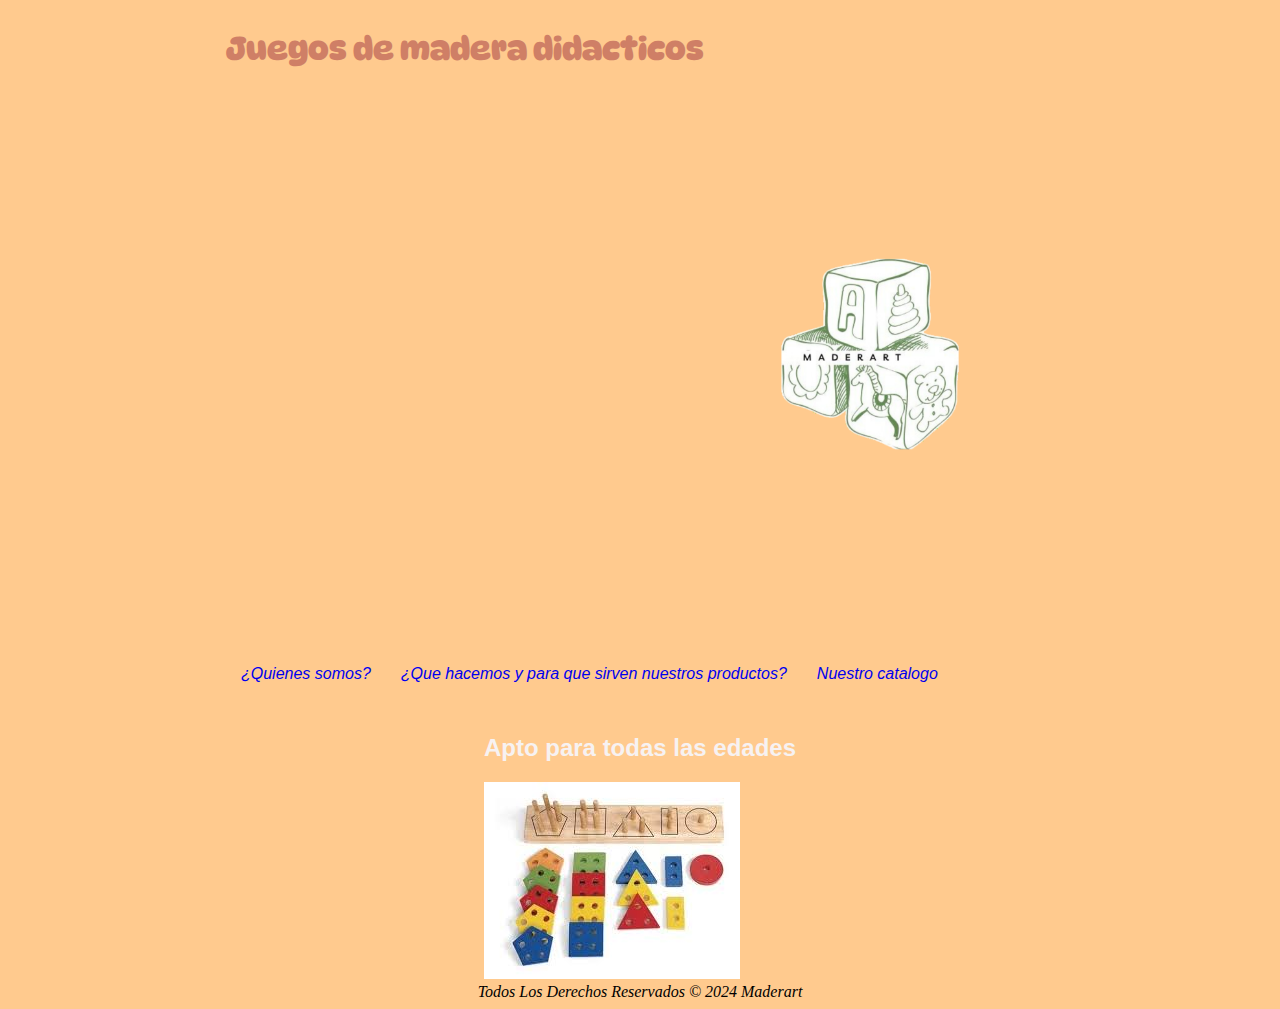
<file: index.html>
<!DOCTYPE html>
<html lang="en">
<head>
    <meta charset="UTF-8">
    <meta name="viewport" content="width=device-width, initial-scale=1.0">
<meta name="keyword" content="madera,didactico,madera,reciclar,niños,niñas,jenga,juego,entretenimiento,diversion,sustentable,arboles,domino,piezas,prono,regalo,pensar">
<meta name="descripcion" content="Juegos de madera sustentable didacticos,para todas las edades,perfecto para pasar un buen rato solo o entre amigos">
    <link rel="preconnect" href="https://fonts.googleapis.com">
<link rel="preconnect" href="https://fonts.gstatic.com" crossorigin>
<link href="https://fonts.googleapis.com/css2?family=DynaPuff:wght@400..700&display=swap" rel="stylesheet">
    <link rel="preconnect" href="https://fonts.googleapis.com">
<link rel="preconnect" href="https://fonts.gstatic.com" crossorigin>
<link href="https://fonts.googleapis.com/css2?family=Montserrat:ital,wght@0,100..900;1,100..900&display=swap" rel="stylesheet">
    <link rel="stylesheet" href="./style.css">
    
</head>
<body> 
    <main>

   
    <nav>
        
       <div class="bloque-titular" >
        <em> <h1 class="estilotitulo">Juegos de madera didacticos</h1></em>
        <a href="index.html"><img  class="logo"  src="./imagenes/logo transparente.png" alt="logo de mi emprendimiento"></a>
        </div>
       
       <ul>
            <li><a href="./Quienes-somos.html">¿Quienes somos?</a></li>
            <li><a href="./Que-hacemos-y-para-que-sirven-nuestros-productos.html">¿Que hacemos y para que sirven nuestros productos? </a></li>
            <li><a href="./Nuestro-catalogo.html"> Nuestro catalogo </a></li>
        </ul>
    </nav>


    
     <div >
     <h2 class="apto">Apto para todas las edades</h2>
    

    <img src="./imagenes/imagen aluciva.jfif" alt="">
   
    </div>




   
 <em><footer>Todos Los Derechos Reservados © 2024 Maderart</footer></em>
 </main>

</body>


</html>
</file>
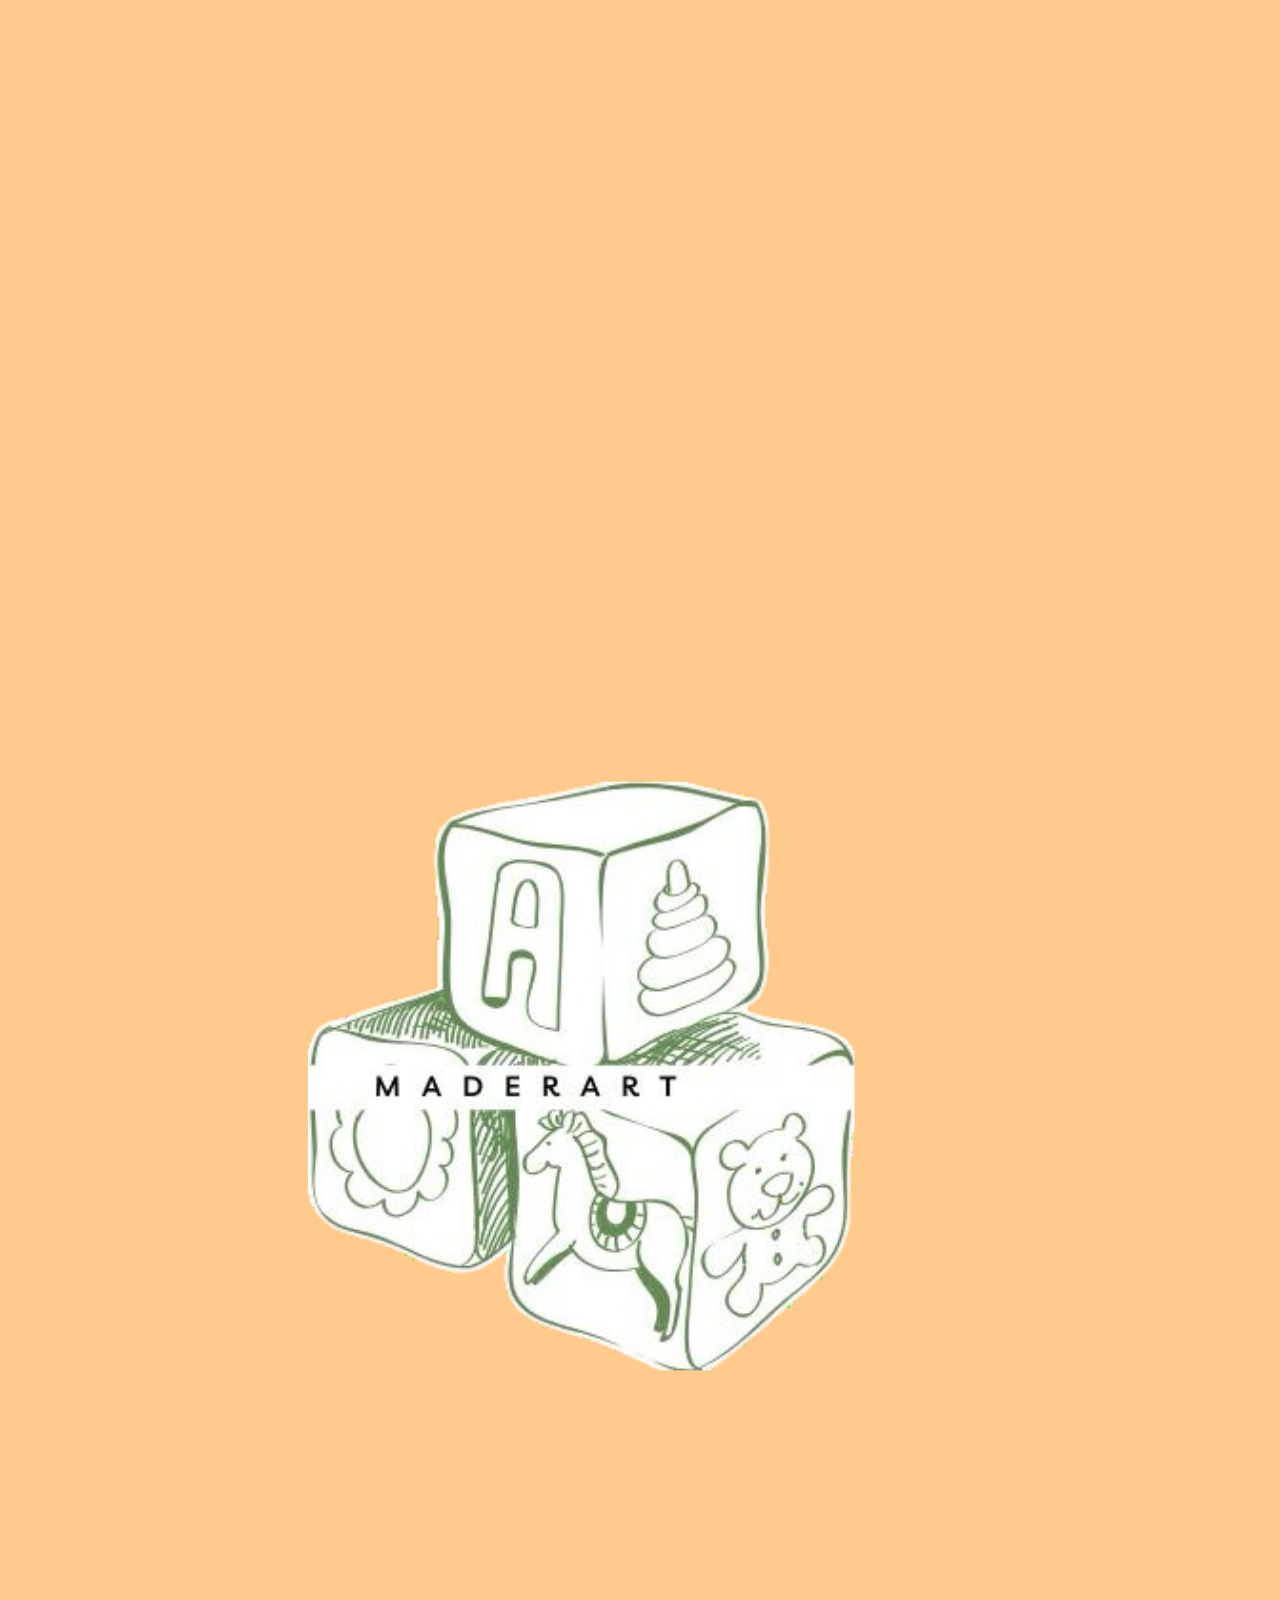
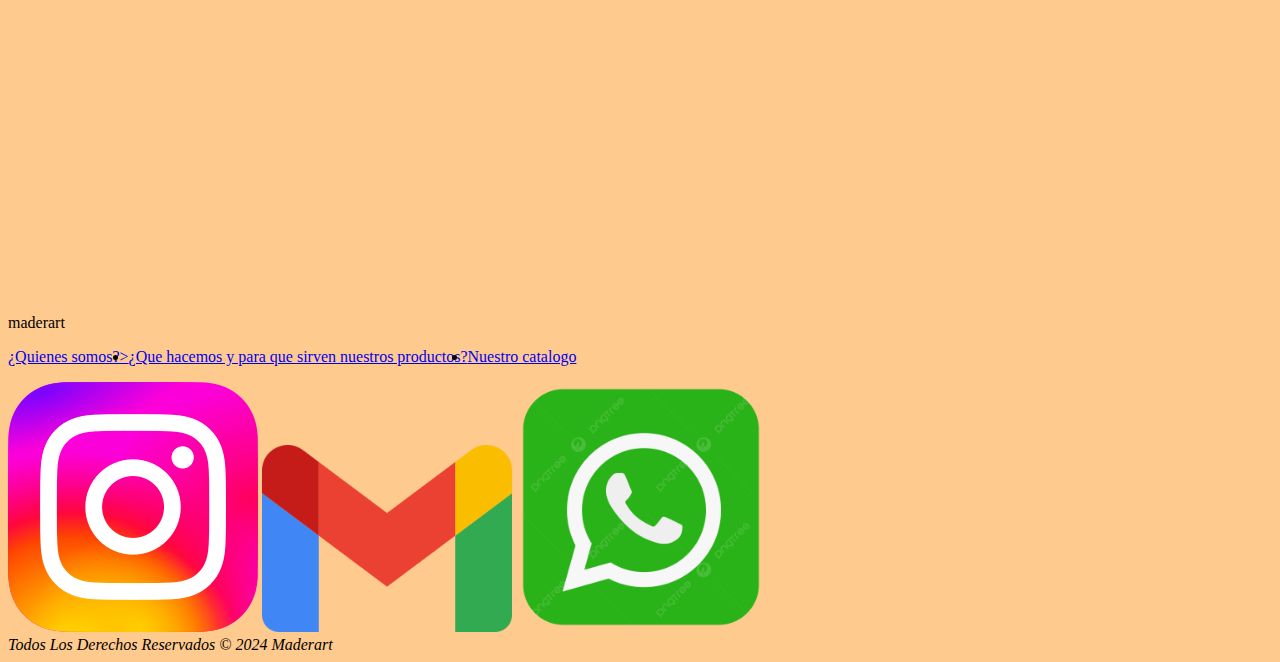
<file: contacto.html>
<!DOCTYPE html>
<html lang="en">
<head>
    <meta charset="UTF-8">
    <meta name="viewport" content="width=device-width, initial-scale=1.0">
    <meta name="keyword" content="madera,didactico,madera,reciclar,niños,niñas,jenga,juego,entretenimiento,diversion,sustentable,arboles,domino,piezas,prono,regalo,pensar">
<meta name="descripcion" content="Juegos de madera sustentable didacticos,para todas las edades,perfecto para pasar un buen rato solo o entre amigos">
    <link rel="stylesheet" href="./style.css">
    <tittle>maderart</title>
</head>
<body> 
   <a href="./index.html"> <img   class=logo" src="./imagenes/logo transparente.png" alt="logo de mi emprendimiento"></a>
    <ul>
        <li><a href="./Quienes-somos.html">¿Quienes somos?></a></li>
        <li><a href="./Que-hacemos-y-para-que-sirven-nuestros-productos.html">¿Que hacemos y para que sirven nuestros productos? </a></li>
        <li><a href="./Nuestro-catalogo.html">Nuestro catalogo</a></li>
    </ul>

   <img class="imgCatalogo" src ="./imagenes/Instagram_logo.png" alt="">
   <img  class="imgCatalogo"   src="./imagenes/Gmail_icon_(2020).svg.png" alt="">
   <img class="imgCatalogo" src="./imagenes/pngtree-whatsapp-icon-png-image_8704827.png" alt="">



   
<em><footer>Todos Los Derechos Reservados © 2024 Maderart</footer></em>
</body>


</html>
</file>
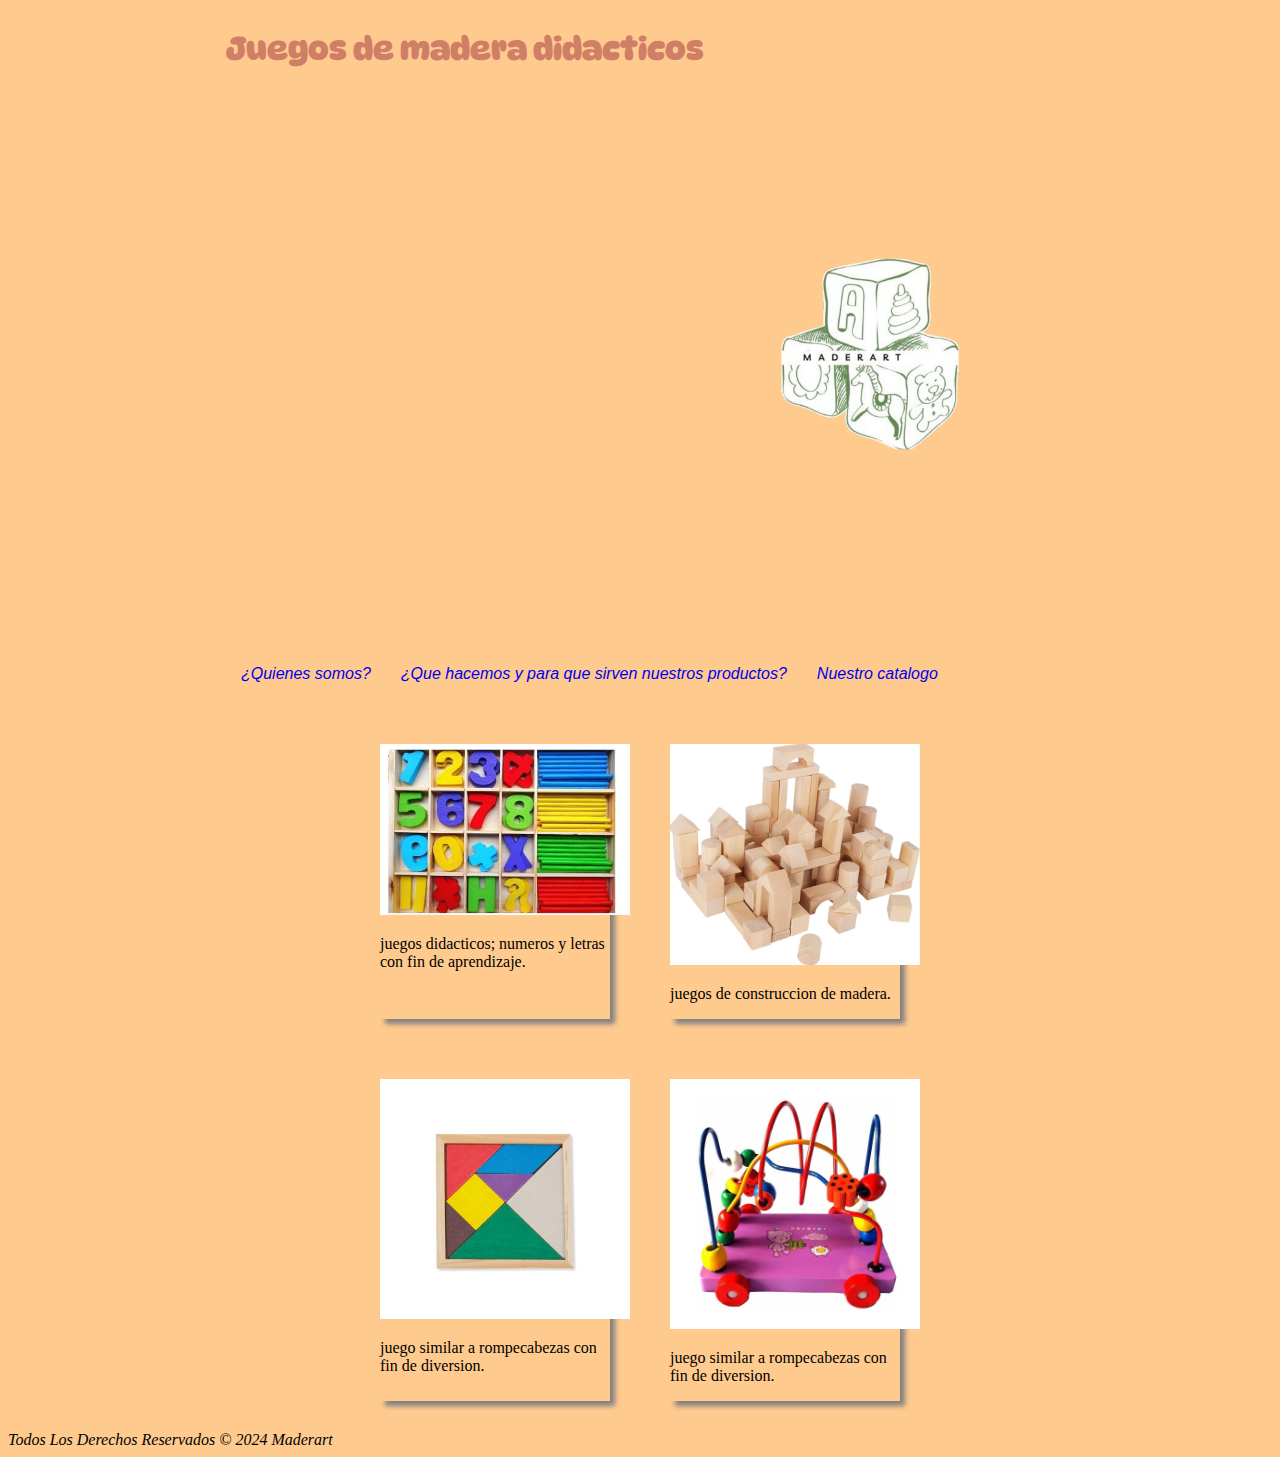
<file: nuestro-catalogo.html>
<!DOCTYPE html>
<html lang="en">
<head>
    <meta charset="UTF-8">
    <meta name="viewport" content="width=device-width, initial-scale=1.0">
    <meta name="keyword" content="madera,didactico,madera,reciclar,niños,niñas,jenga,juego,entretenimiento,diversion,sustentable,arboles,domino,piezas,prono,regalo,pensar">
<meta name="descripcion" content="Juegos de madera sustentable didacticos,para todas las edades,perfecto para pasar un buen rato solo o entre amigos">
    <link rel="preconnect" href="https://fonts.googleapis.com">
<link rel="preconnect" href="https://fonts.gstatic.com" crossorigin>
<link href="https://fonts.googleapis.com/css2?family=DynaPuff:wght@400..700&display=swap" rel="stylesheet">
    <link rel="stylesheet" href="./style.css">
    <title>Document</title>
</head>
<body>
    <main>
        <nav>
        
            <div class="bloque-titular" >
             <em> <h1 class="estilotitulo">Juegos de madera didacticos</h1></em>
             <a href="index.html"><img  class="logo"  src="./imagenes/logo transparente.png" alt="logo de mi emprendimiento"></a>
             </div>
            
            <ul>
                 <li><a href="./Quienes-somos.html">¿Quienes somos?</a></li>
                 <li><a href="./Que-hacemos-y-para-que-sirven-nuestros-productos.html">¿Que hacemos y para que sirven nuestros productos? </a></li>
                 <li><a href="./Nuestro-catalogo.html"> Nuestro catalogo </a></li>
             </ul>
         </nav>

<div class="bloque-prod-a">
    <div class="producto"> 

        <img class="imgCatalogo" src="./imagenes/producto 1.jpeg" alt=""> 
        <p>juegos didacticos; numeros y letras con fin de aprendizaje.</p>  
    </div>

    <div class="producto"> 
        <img class="imgCatalogo" src="./imagenes/producto 2.jpeg" alt=""> 
        <p>juegos de construccion de madera.</p>  
    </div>

</div>



<div class="bloque-prod-a">
    <div class="producto"> 
        <img class="imgCatalogo"  src="./imagenes/producto 3.jpeg" alt=""> 
        <p>juego similar a rompecabezas con fin de diversion.</p>  
    </div>

    <div class="producto"> 
        <img   class="imgCatalogo"  src="./imagenes/producto 4.jpeg" alt=""> 
        <p>juego similar a rompecabezas con fin de diversion.</p>  
    </div>

</div>
</main>

   
<em><footer>Todos Los Derechos Reservados © 2024 Maderart</footer></em>




</body>
</html>
</file>
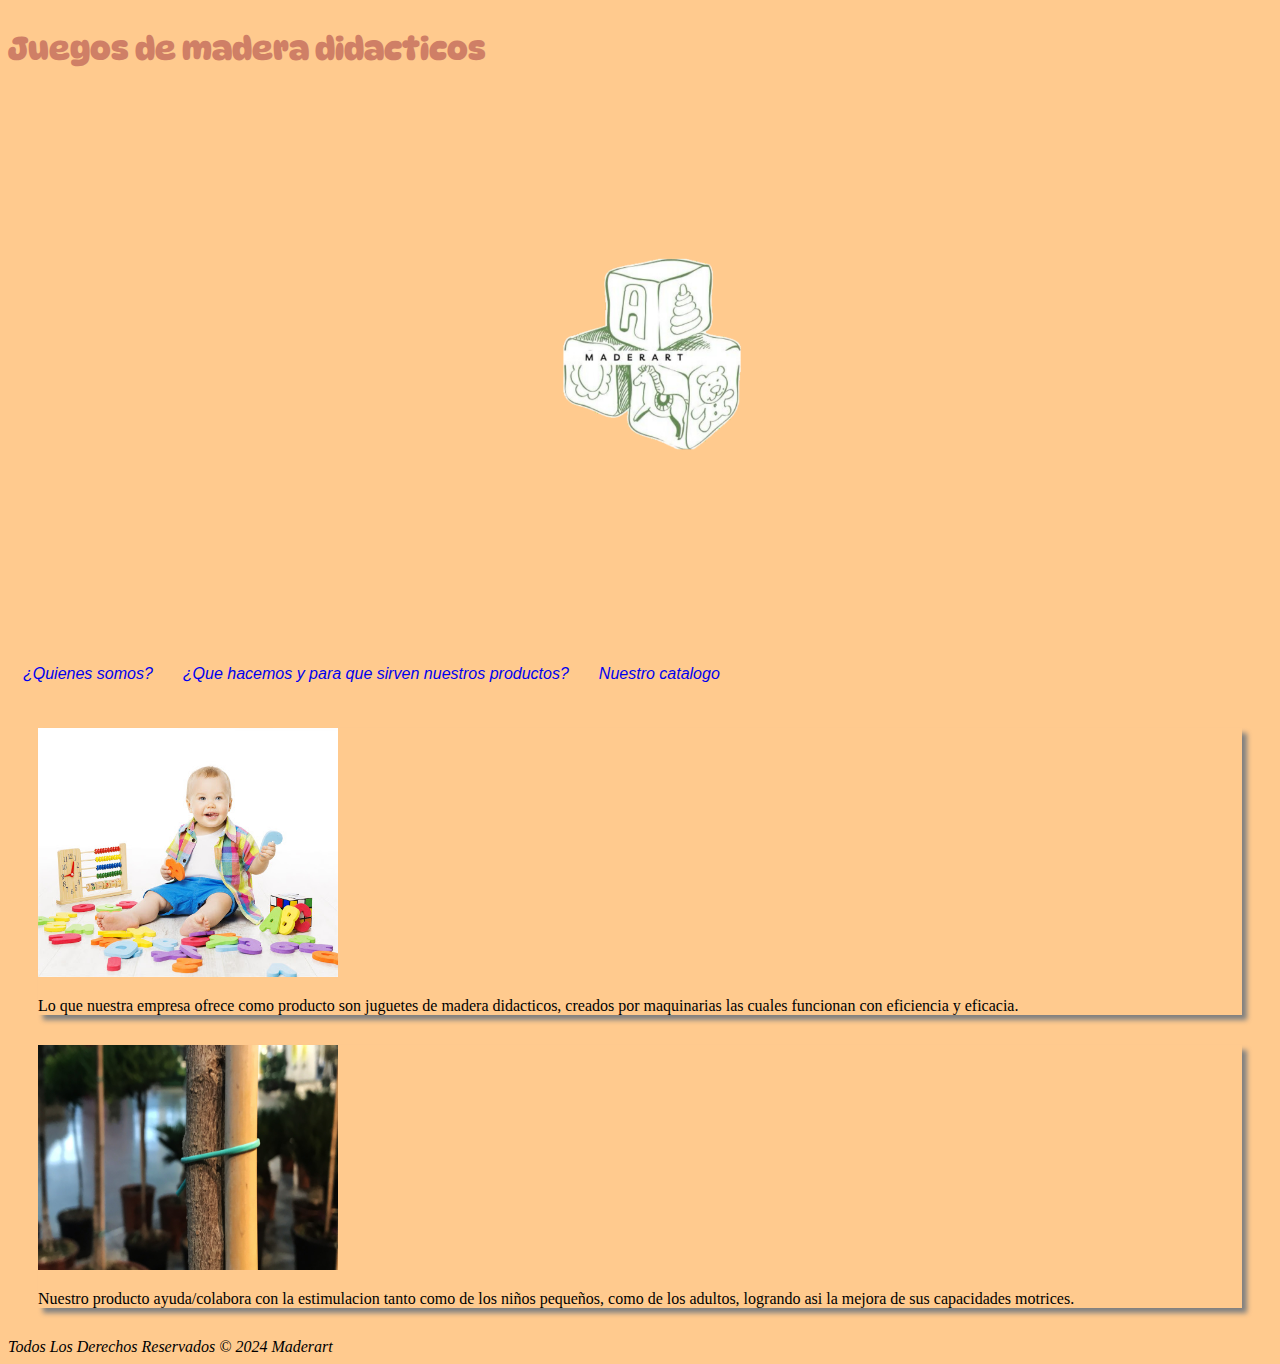
<file: que-hacemos-y-para-que-sirven-nuestros-productos.html>
<!DOCTYPE html>
<html lang="en">
<head>
    <meta charset="UTF-8">
    <meta name="viewport" content="width=device-width, initial-scale=1.0">
    <meta name="keyword" content="madera,didactico,madera,reciclar,niños,niñas,jenga,juego,entretenimiento,diversion,sustentable,arboles,domino,piezas,prono,regalo,pensar">
<meta name="descripcion" content="Juegos de madera sustentable didacticos,para todas las edades,perfecto para pasar un buen rato solo o entre amigos">
    <link rel="preconnect" href="https://fonts.googleapis.com">
<link rel="preconnect" href="https://fonts.gstatic.com" crossorigin>
<link href="https://fonts.googleapis.com/css2?family=DynaPuff:wght@400..700&display=swap" rel="stylesheet">
    <link rel="stylesheet" href="./style.css">
    <title>Document</title>
</head>
<body>
    <nav>
        
        <div class="bloque-titular" >
         <em> <h1 class="estilotitulo">Juegos de madera didacticos</h1></em>
         <a href="index.html"><img  class="logo"  src="./imagenes/logo transparente.png" alt="logo de mi emprendimiento"></a>
         </div>
        
        <ul>
             <li><a href="./Quienes-somos.html">¿Quienes somos?</a></li>
             <li><a href="./Que-hacemos-y-para-que-sirven-nuestros-productos.html">¿Que hacemos y para que sirven nuestros productos? </a></li>
             <li><a href="./Nuestro-catalogo.html"> Nuestro catalogo </a></li>
         </ul>
     </nav>


    <div class="bloque_texto_1">

        <img  class="bebe" src="imagenes/unnamed-4.jpg" >
    
    
        <p>Lo que nuestra empresa ofrece como producto son juguetes de madera didacticos, creados por maquinarias las cuales funcionan con eficiencia y eficacia. </p>
    </div>
    
    <div class="bloque_texto_2">
    
    <img  class="img_arbol" src="./imagenes/cana-bambu-tutor-atado-tubo-agricola-verde.jpg">
    
        <p> Nuestro producto ayuda/colabora con la estimulacion tanto como de los niños pequeños, como de los adultos, logrando asi la mejora de sus capacidades motrices.</p>
    </div>

    <em><footer>Todos Los Derechos Reservados © 2024 Maderart</footer></em> 
</body>
</html>
</file>
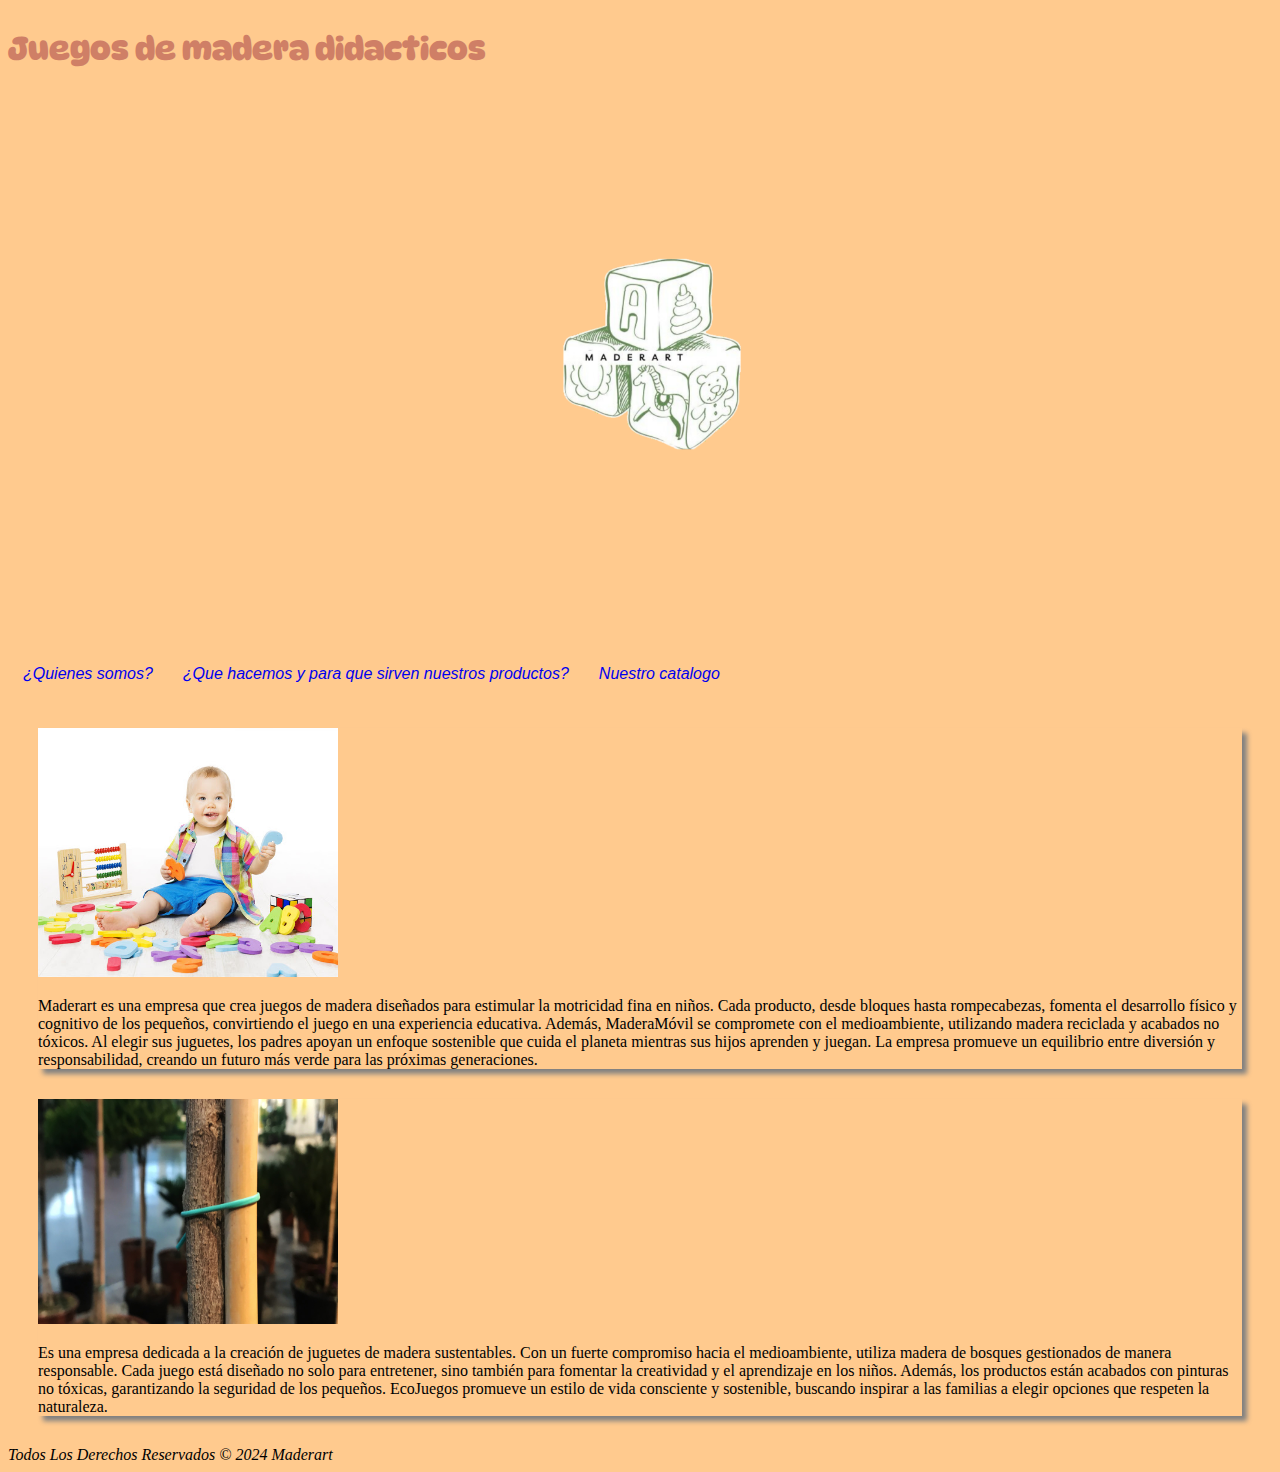
<file: Quienes-somos.html>
<!DOCTYPE html>
<html lang="en">
<head>
    <meta charset="UTF-8">
    <meta name="viewport" content="width=device-width, initial-scale=1.0">
    <meta name="keyword" content="madera,didactico,madera,reciclar,niños,niñas,jenga,juego,entretenimiento,diversion,sustentable,arboles,domino,piezas,prono,regalo,pensar">
<meta name="descripcion" content="Juegos de madera sustentable didacticos,para todas las edades,perfecto para pasar un buen rato solo o entre amigos">
    <link rel="preconnect" href="https://fonts.googleapis.com">
<link rel="preconnect" href="https://fonts.gstatic.com" crossorigin>
<link href="https://fonts.googleapis.com/css2?family=DynaPuff:wght@400..700&display=swap" rel="stylesheet">
    <link rel="stylesheet" href="./style.css">

    <title>Document</title>
</head>
<body>
    <nav>
        
        <div class="bloque-titular" >
         <em> <h1 class="estilotitulo">Juegos de madera didacticos</h1></em>
         <a href="index.html"><img  class="logo"  src="./imagenes/logo transparente.png" alt="logo de mi emprendimiento"></a>
         </div>
        
        <ul>
             <li><a href="./Quienes-somos.html">¿Quienes somos?</a></li>
             <li><a href="./Que-hacemos-y-para-que-sirven-nuestros-productos.html">¿Que hacemos y para que sirven nuestros productos? </a></li>
             <li><a href="./Nuestro-catalogo.html"> Nuestro catalogo </a></li>
         </ul>
     </nav>

    

<div class="bloque_texto_1">

    <img  class="bebe" src="imagenes/unnamed-4.jpg" >


    <p>Maderart es una empresa que crea juegos de madera diseñados para estimular la motricidad fina en niños. Cada producto, desde bloques hasta rompecabezas, fomenta el desarrollo físico y cognitivo de los pequeños, convirtiendo el juego en una experiencia educativa. Además, MaderaMóvil se compromete con el medioambiente, utilizando madera reciclada y acabados no tóxicos. Al elegir sus juguetes, los padres apoyan un enfoque sostenible que cuida el planeta mientras sus hijos aprenden y juegan. La empresa promueve un equilibrio entre diversión y responsabilidad, creando un futuro más verde para las próximas generaciones. </p>
</div>

<div class="bloque_texto_2">

<img  class="img_arbol" src="./imagenes/cana-bambu-tutor-atado-tubo-agricola-verde.jpg">

    <p> Es una empresa dedicada a la creación de juguetes de madera sustentables. Con un fuerte compromiso hacia el medioambiente, utiliza madera de bosques gestionados de manera responsable. Cada juego está diseñado no solo para entretener, sino también para fomentar la creatividad y el aprendizaje en los niños. Además, los productos están acabados con pinturas no tóxicas, garantizando la seguridad de los pequeños. EcoJuegos promueve un estilo de vida consciente y sostenible, buscando inspirar a las familias a elegir opciones que respeten la naturaleza.</p>
</div>




   <em> <footer>Todos Los Derechos Reservados © 2024 Maderart</footer></em>
</body>
</html>
</file>
<file: style.css>
body{
    background-color: rgba(255, 195, 127, 0.884);
}

.estilotitulo {
    color: rgb(207, 127, 102);
    font-family:"DynaPuff", system-ui;
} 
ul{
    display: flex;
    flex-direction: row;
    padding: 0;
}

.logo{
    width: 350px;
    height: auto;
}

.imgCatalogo {
    width: 250px;
    height: auto;
}


nav ul li a{
    text-decoration: none;
    font-family: Verdana, Geneva, Tahoma, sans-serif;
    font-style: oblique;
    
}
    
nav ul li {
    list-style: none;
    margin: 15px;
}

.bloque_texto_1{
    box-shadow: 5px 5px 5px grey;
    margin: 30px;

}

.bloque_texto_2{
    box-shadow: 5px 5px 5px grey;
    margin: 30px;
}
 
.foorter{
    margin: 30px;
}

.img_arbol{
    width: 300px;
    height: auto;

}

.bebe{
    width: 300px;
    height: auto;

}
.producto {
    box-shadow: 5px 5px 5px grey;
    margin: 30px;
    width: 230px;
    height: auto;

}

.bloque-prod-a{
    display: flex;
    flex-direction: row;
}
main{
    display: flex;
    flex-direction: column;
    align-items: center;
}

.apto{

    font-family:'Trebuchet MS', 'Lucida Sans Unicode', 'Lucida Grande', 'Lucida Sans', Arial, sans-serif ;
    color: hsl(0, 24%, 96%);
}
.bloque-titular{
    display: flex;
    flex-direction: row;
    justify-content:left;
}
h1{
    font-style:normal;
}
</file>
